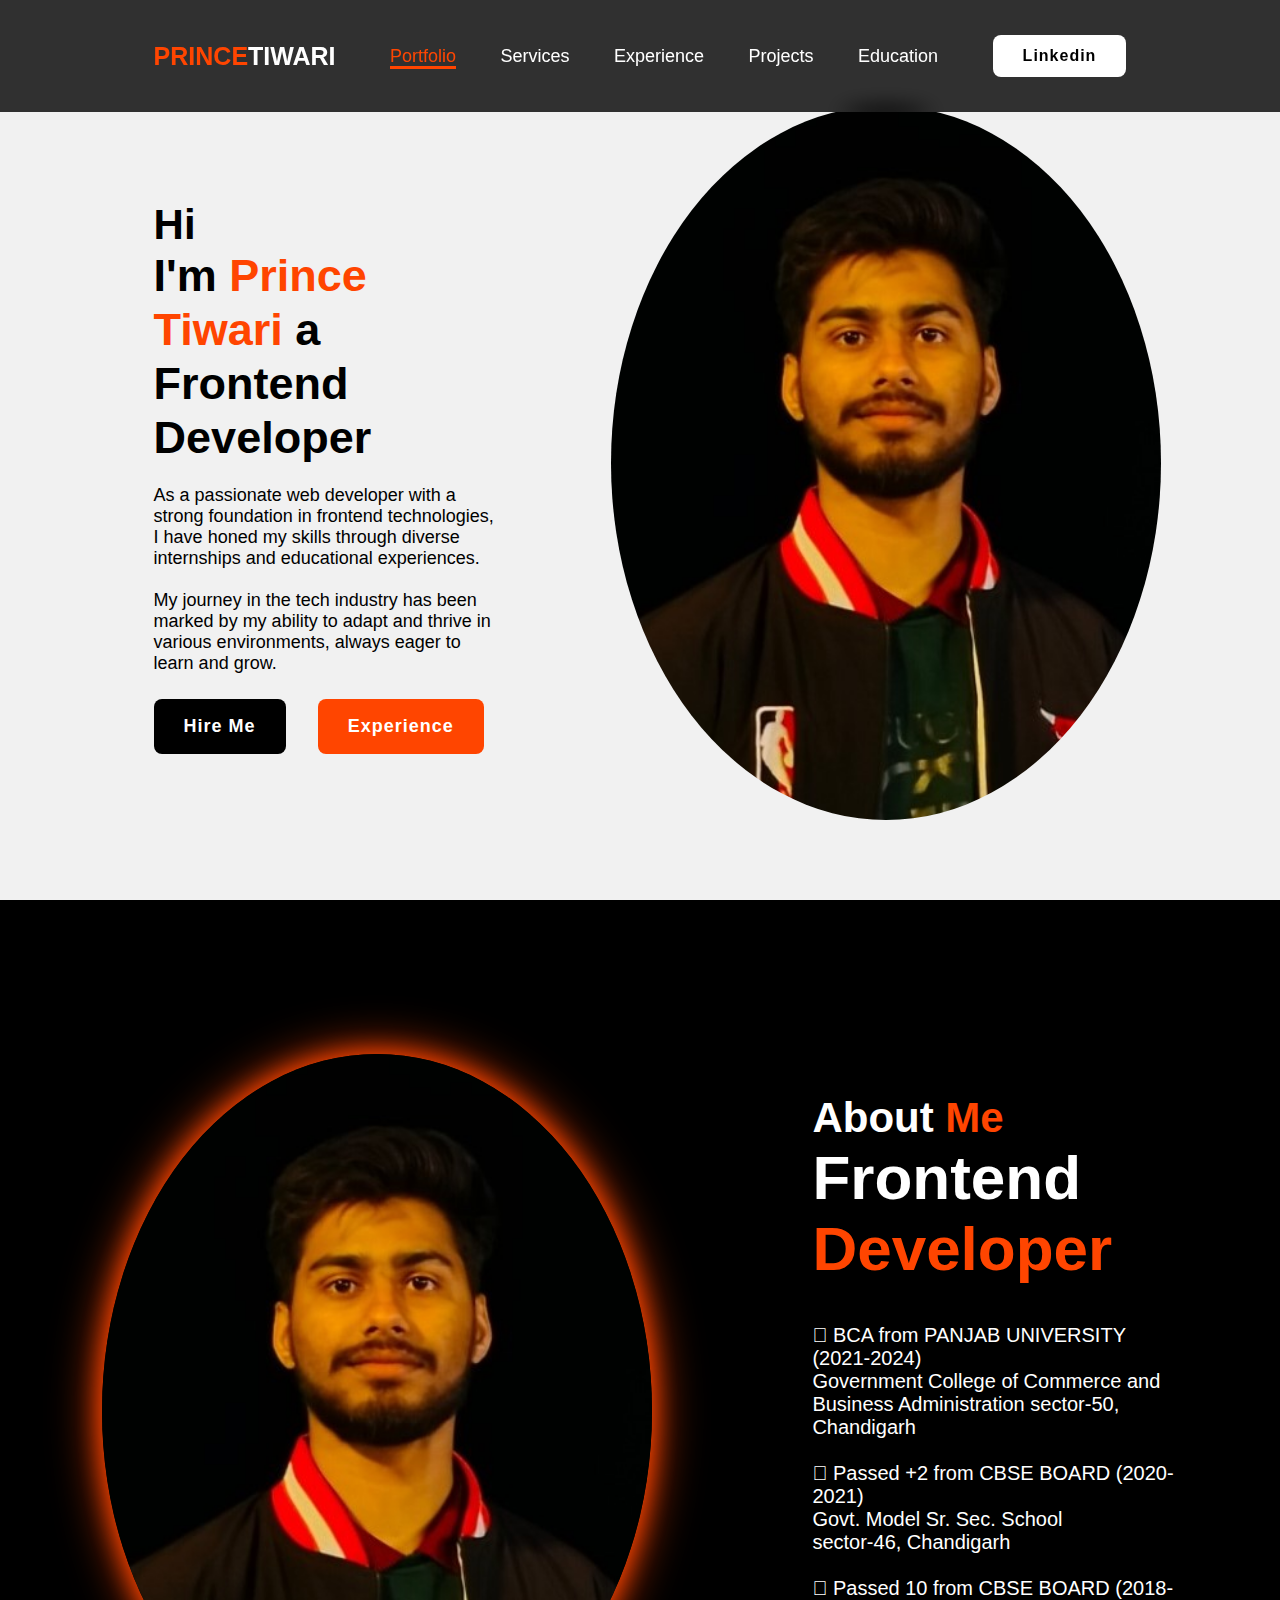
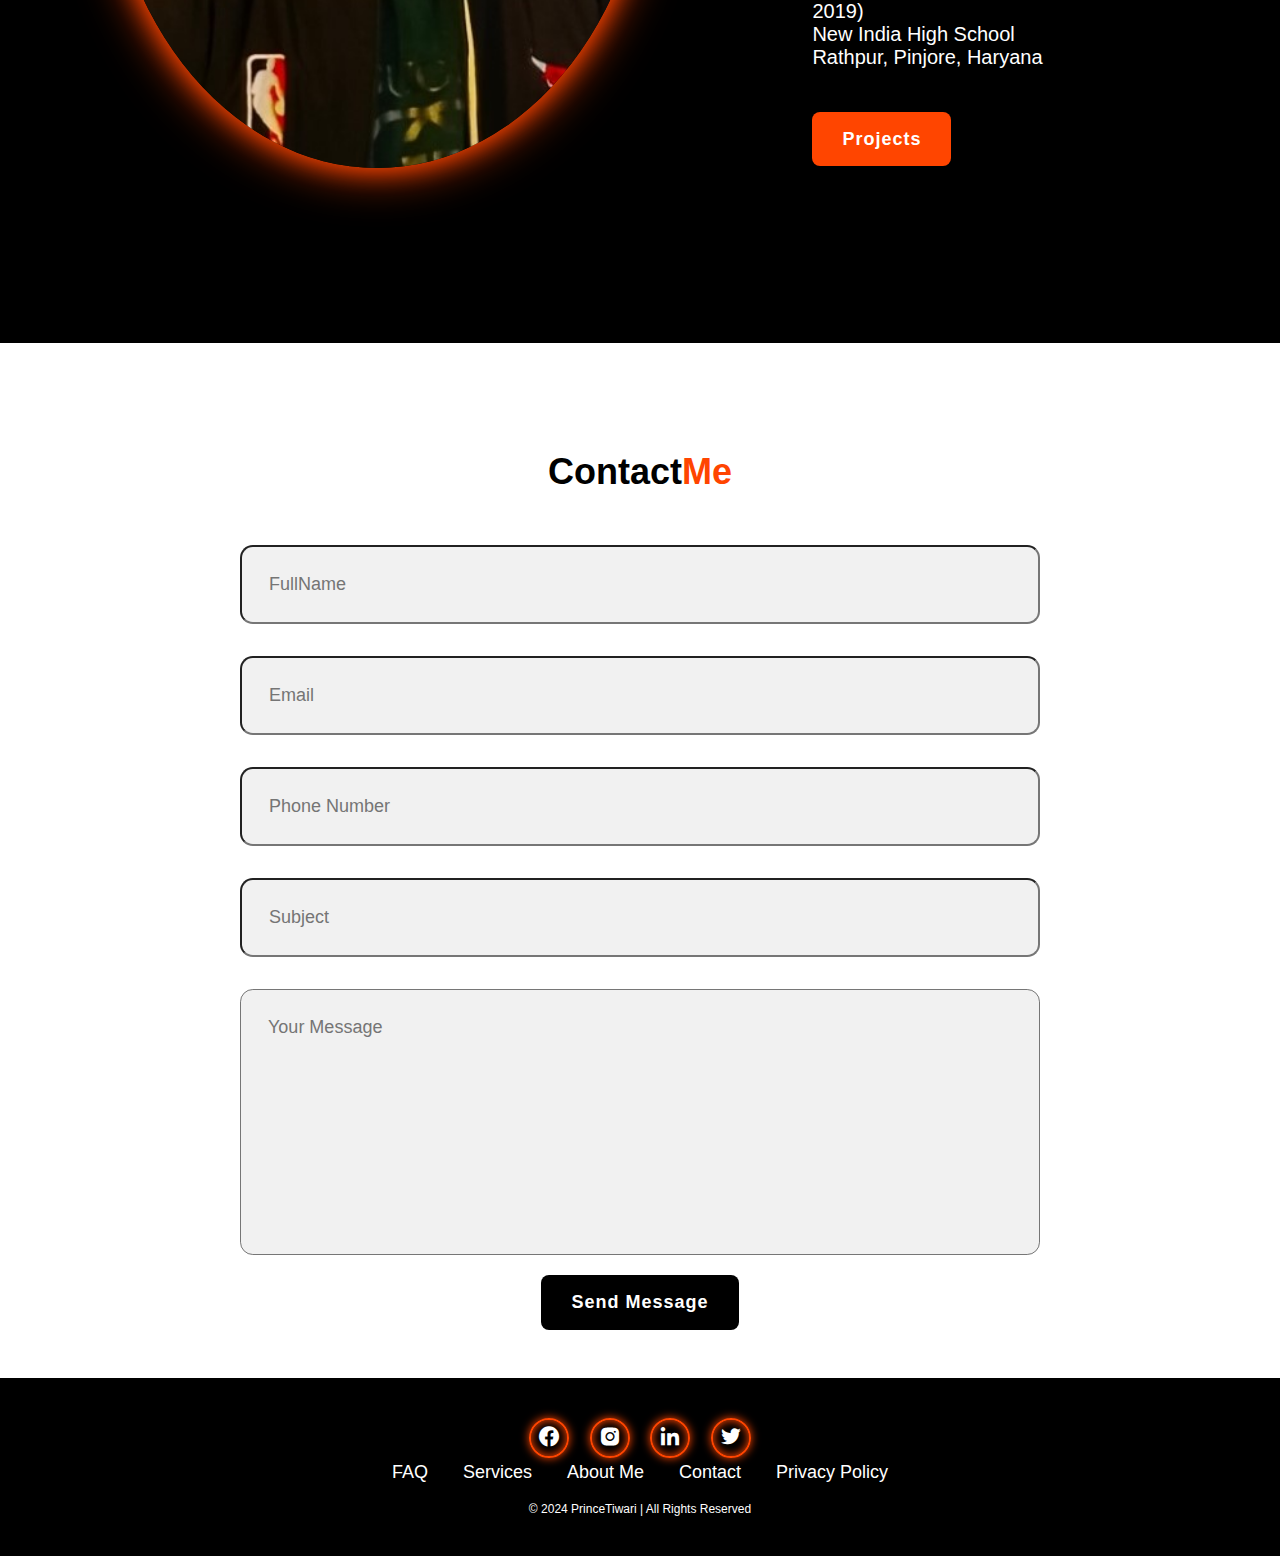
<file: index.html>
<!DOCTYPE html>
<html lang="en">
<head>
    <meta charset="UTF-8">
    <meta name="viewport" content="width=device-width, initial-scale=1.0">
    <title>Document</title>
    <link rel="stylesheet" href="style.css">
    <link href='https://unpkg.com/boxicons@2.1.4/css/boxicons.min.css' rel='stylesheet'>
</head>
<body>
    <header class="header">
        <a href="#" class="logo"><span>PRINCE</span>TIWARI</a>
        <nav class="navbar">
            <a href="portfolio.html" class="active">Portfolio</a>
            <a href="#">Services</a>
            <a href="#">Experience</a>
            <a href="#">Projects</a>
            <a href="#">Education</a>
        </nav>
        <a href="#" class="contact">Linkedin</a>
    </header>

    <section class="home">
        <div class="home-content">
            <h3>Hi</h3>

            <h1>I'm <span>Prince Tiwari</span> a Frontend Developer</h1>

            <p>As a passionate web developer with a strong foundation in frontend technologies,
                 I have honed my skills through diverse internships and educational experiences.<br><br>
                  My journey in the tech industry has been marked by my ability to adapt and thrive in various environments,
                   always eager to learn and grow.
            </p>
            
            <div class="btn-box">
                <button class="btn-1">Hire Me</button>
                <button class="btn-2">Experience</button>
            </div>

        </div>

        <div class="img-box">
            <img src="image.jpg" alt="">
        </div>
    </section>

    <section class="about">
        <div class="about-img">
        <img src="image.jpg"> alt="">
    </div>

    <div class="about-content">
        <h2 class="heading">About<span> Me</span></h2>
        <h3>Frontend <span>Developer</span></h3>

        <p>  BCA from PANJAB UNIVERSITY (2021-2024) <br>
            Government College of Commerce and Business Administration 
            sector-50, Chandigarh <br><br>
             Passed +2 from CBSE BOARD (2020-2021) <br>
            Govt. Model Sr. Sec. School <br>
            sector-46, Chandigarh <br><br>
             Passed 10 from CBSE BOARD (2018-2019) <br>
            New India High School <br>
            Rathpur, Pinjore, Haryana</p>
            
        <a href="#" class="btn-2">Projects</a>
    </div>
    </section>

    <section class="contact-form">
        <h2 class="contact-me">Contact<span>Me</span></h2>

        <form action="#">

            <div class="input-box">
                <input type="text" placeholder="FullName">
                <input type="email" placeholder="Email">
            </div>

            <div class="input-box">
                <input type="number" placeholder="Phone Number">
                <input type="text" placeholder="Subject">
            </div>

            <textarea name="" id="" cols="30" rows="10" placeholder="Your Message"></textarea>

            <input type="submit" value="Send Message" class="btn-1">
        </form>
    </section>

    <footer class="footer">

        <div class="social">
            <a href="#"><i class='bx bxl-facebook-circle' ></i></a>
            <a href="#"><i class='bx bxl-instagram-alt'></i></a>
            <a href="#"><i class='bx bxl-linkedin' ></i></a>
            <a href="#"><i class='bx bxl-twitter' ></i></a>
        </div>

        <ul class="list">
            <li> <a href="#"> FAQ </a> </li>
            <li> <a href="#"> Services </a> </li>
            <li> <a href="#"> About Me </a> </li>
            <li> <a href="#"> Contact </a> </li>
            <li> <a href="#"> Privacy Policy </a> </li>
        </ul>

        <p class="copyright"> © 2024 PrinceTiwari | All Rights Reserved</p>

    </footer>
</body>
</html>
</file>
<file: style.css>
*{
    margin: 0;
    padding: 0;
    box-sizing: border-box;
    font-family: 'poppins', sans-serif;
    text-decoration: none;
    list-style: none;
}
.header{
    position: fixed;
    top: 0;
    left: 0;
    width: 100%;
    padding: 35px 12%;
    background: rgba(0, 0, 0, 0.8);
    backdrop-filter: blur(10px);
    display: flex;
    justify-content: space-between;
    align-items: center;
    z-index: 100;
}
.logo{
    font-size: 25px;
     color: white;
     font-weight: 600;
     transition: 0.3s ease; 
}
.logo:hover{
    color: orangered;
    text-shadow: 0 0 25px orangered,
                 0 0 50px orangered;
    transform: scale(1.1);
}
span{
    color: orangered;  
}
.navbar a{
    font-size: 18px;
    color: white;
    font-weight: 500;
    margin: 0 20px;
    border-bottom: 3px solid transparent;
    transition: 0.3s ease;
}
.navbar a:hover,
.navbar a.active{
    color: orangered;
    border-bottom: 3px solid orangered; 
}
.contact{ 
    padding: 10px 28px;
    background-color: white;
    color: black;
    border: 2px solid transparent;
    border-radius: 8px;
    font-size: 16px;
    letter-spacing: 1px;
    font-weight: 600;
    transition: 0.3s ease;
}
.contact:hover{
    background-color: orangered;
    box-shadow: 0 0 25px orangered;
    color: white;
}
.home{
    width: 100%;
    min-height: 100vh;
    background-color: rgba(241, 241, 241);
    display: flex;
    align-items: center;
    gap: 7em;
    padding: 30px 12% 0;
}
.home-content{
    max-width: 800px;
}
.home-content h3{
    font-size: 42px;
    margin-top: 25px;
}
.home-content h1{
    font-size: 45px;
    line-height: 1.2;
}
.home-content p{
    font-size: 18px;
    margin: 20px 0 25px; 
}
.btn-box{
    width: 345px;
    display: flex;
    gap: 2em;
}
.btn-1{
    padding: 15px 28px;
    background-color:black ;
    color: white;
    border: 2px solid transparent;
    border-radius: 8px;
    font-size: 18px;
    letter-spacing: 1px;
    font-weight: 600;
    transition: 0.3s ease;
    cursor: pointer;
}
.btn-1:hover{
    background-color: white;
    color: black;
    border: 2px solid black;
}
.btn-2{
    padding:15px 28px;
    background-color: orangered;
    color: white;
    border: 2px solid transparent;
    border-radius: 8px;
    font-size: 18px;
    letter-spacing: 1px;
    font-weight: 600;
    transition: 0.3s ease;
    cursor: pointer;
}
.btn-2:hover{
    background-color: white;
    color: orangered;
}
.img-box img{
    border-radius: 50%;
    width: 550px;
}

::-webkit-scrollbar{
   width: 15px;
}
::-webkit-scrollbar-thumb{
    background-color: orangered;
}
::-webkit-scrollbar-track{
    background-color: rgba(0, 0, 0, 0.6);
    width: 50px;
}

.about{
    display: flex;
    justify-content: center;
    align-items: center;
    padding: 12% 8%;
    gap: 10em;
    background: black;
}
.about-img img{
    position: relative;
    width: 550px;
    box-shadow: 0 0 25px orangered,
                0 0 50px orangered;
    border-radius: 50%;
}
.about-content h2{
    text-align: left;
    color: white;
    font-size: 42px;
}
.about-content h3{
    font-size: 62px; 
    color: white;
}
.about-content p{
    color: white;
    font-size: 20px;
    margin: 2em 0 3em;
}

.contact-form h2{
    text-align: center;
    margin-top: 3em;
    margin-bottom: 1em;
    font-size: 36px;
}
.contact-form form{
    max-width: 50em;
    margin: 1rem auto;
    text-align: center;
    margin-bottom: 3em;
}
.contact-form form .input-box{
    display: flex;
    justify-content: center;
    flex-wrap: wrap;
}

.contact-form form .input-box input,
.contact-form form textarea{
    width: 100%;
    padding: 1.5em;
    font-size: 18px;
    color: black;
    background: rgb(241 241 241);
    border-radius: .8rem;
    margin: 1rem 0;
    resize: none;
}
.footer{
    text-align: center;
    position: relative;
    bottom: 0;
    width: 100%;
    padding: 40px 0;
    background-color: black;
}
.footer.social{
    text-align: center;
    padding-bottom: 25px;
    color: white;
}
.footer .social a{
    font-size: 24px;
    color: white;
    border: 2px solid orangered;
    width: 40px;
    height: 40px;
    line-height: 38px;
    display: inline-block;
    text-align: center;
    border-radius: 50%;
    margin: 0 8px;
    box-shadow: inset 0 0 10px orangered, 0 0 10px orangered;
    transition: 0.3s ease;
}
.footer .social a:hover{
    transform: scale(1.2)translateY(-10px);
    color: orangered;
    border: 2px solid orangered
}
.footer ul{
    margin-top: 0;
    padding: 0;
    font-size: 18px;
    line-height: 1.6;
    margin-bottom: 0;
    text-align: center;
}
.footer ul li  a{
    color: white;
    border-bottom: 3px solid transparent;
    transition: 0.3s ease;
}
.footer ul li a:hover{
    border-bottom: 3px solid orangered;
}
.footer ul li{
    display: inline-block;
    padding: 0 15px;
}
.footer .copyright{
    margin-top: 15px;
    text-align: center;
    font-size: 12px;
    color: white;
}
</file>
